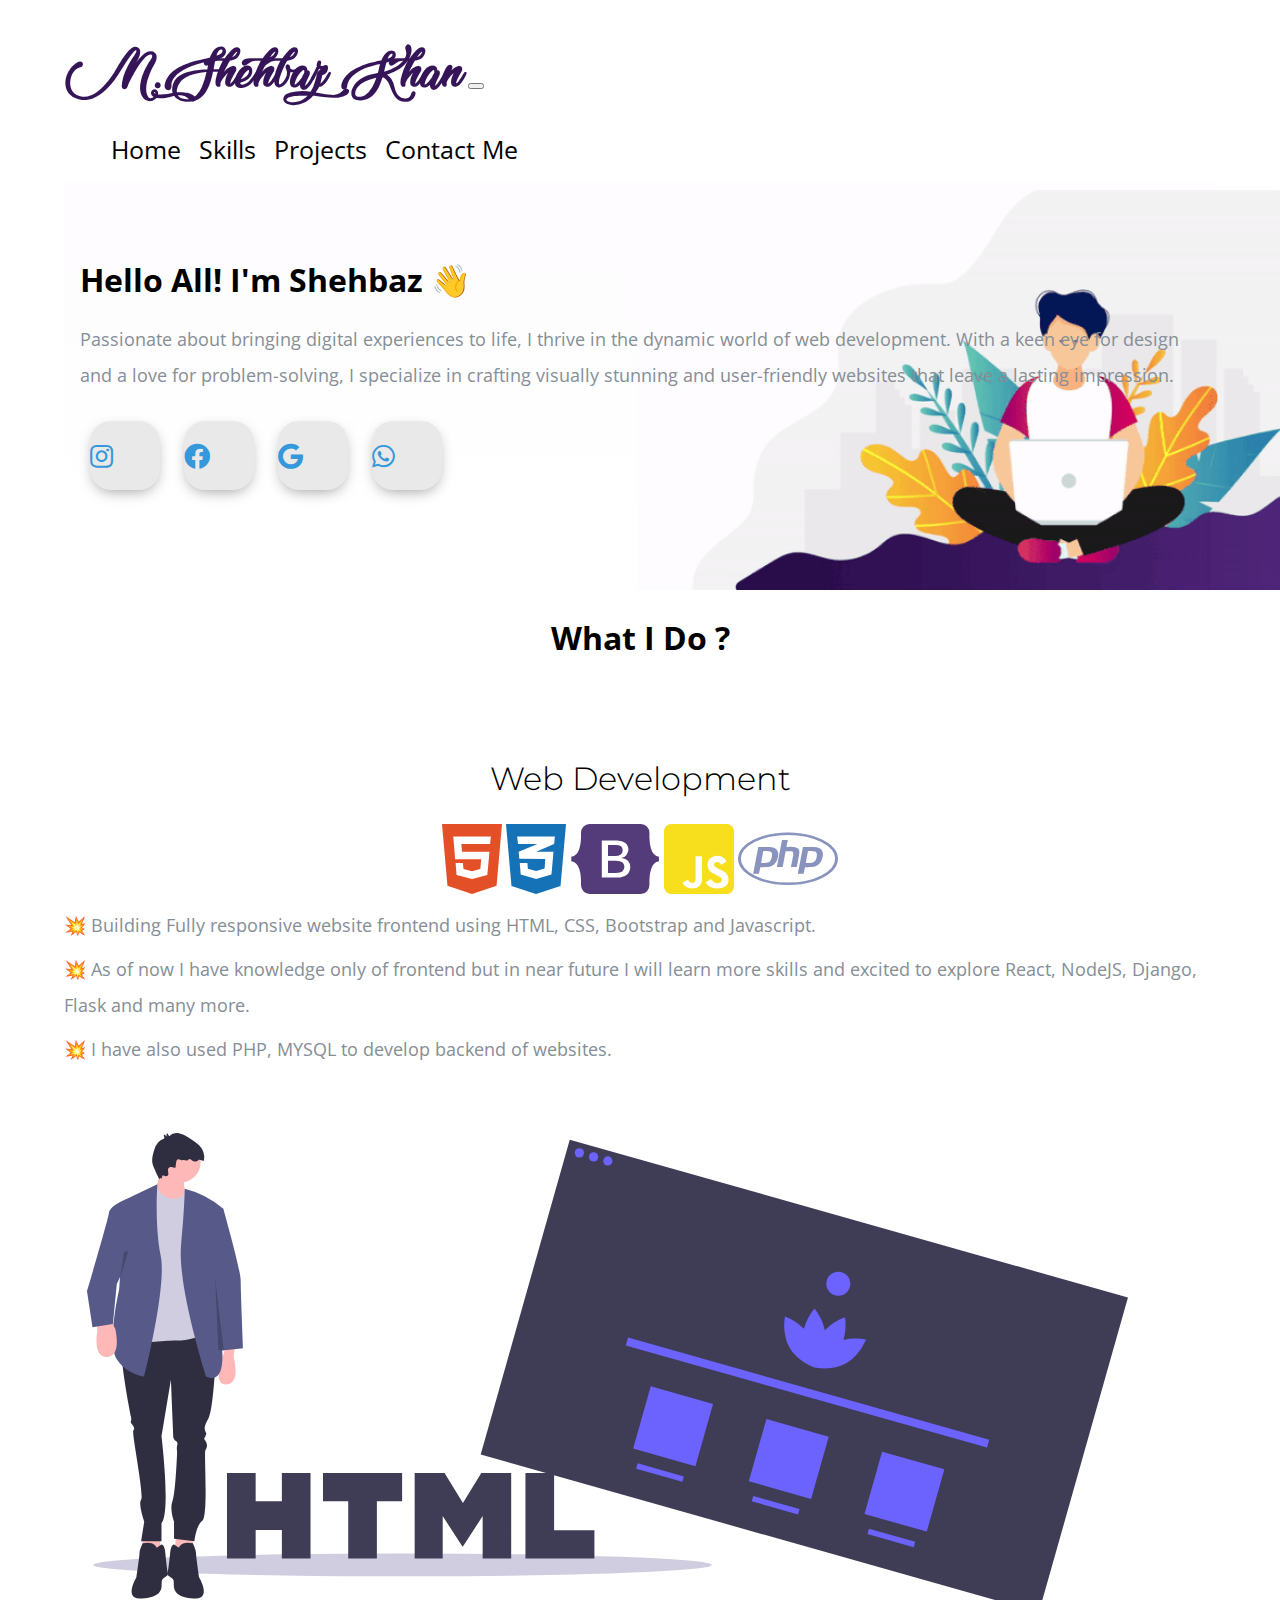
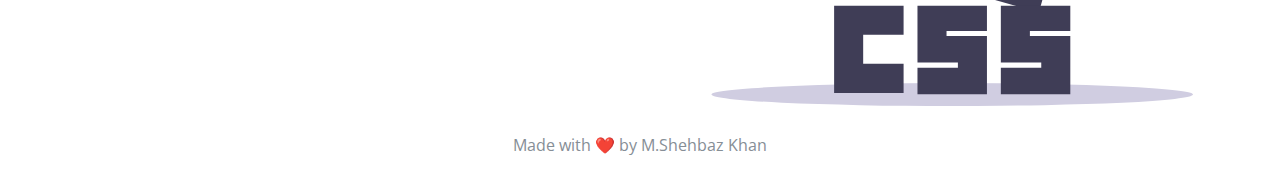
<file: index.html>
<!DOCTYPE html>
<html lang="en" dir="ltr">

<head>
  <meta charset="utf-8">
  <meta name="viewport" content="width=device-width,initial-scale=1">
  <title>Shehbaz's Portfolio</title>
  <link rel="icon" href="Image/cropped_image.png">
  <link rel="stylesheet" href="https://stackpath.bootstrapcdn.com/bootstrap/4.5.0/css/bootstrap.min.css" integrity="sha384-9aIt2nRpC12Uk9gS9baDl411NQApFmC26EwAOH8WgZl5MYYxFfc+NcPb1dKGj7Sk" crossorigin="anonymous">
  <link rel="stylesheet" href="css/style.css">
  
  <link href="https://fonts.googleapis.com/css2?family=Arizonia&family=Montserrat:wght@400;800&display=swap" rel="stylesheet">
  <link href="https://fonts.googleapis.com/css2?family=Open+Sans:wght@700&display=swap" rel="stylesheet">
  <link rel="stylesheet" href="https://use.fontawesome.com/releases/v5.4.1/css/all.css" />
  <link rel="stylesheet" href="https://cdnjs.cloudflare.com/ajax/libs/font-awesome/5.13.1/css/all.min.css">
  <script src="https://code.jquery.com/jquery-3.5.1.slim.min.js" integrity="sha384-DfXdz2htPH0lsSSs5nCTpuj/zy4C+OGpamoFVy38MVBnE+IbbVYUew+OrCXaRkfj" crossorigin="anonymous"></script>
  <script src="https://cdn.jsdelivr.net/npm/popper.js@1.16.0/dist/umd/popper.min.js" integrity="sha384-Q6E9RHvbIyZFJoft+2mJbHaEWldlvI9IOYy5n3zV9zzTtmI3UksdQRVvoxMfooAo" crossorigin="anonymous"></script>
  <script src="https://stackpath.bootstrapcdn.com/bootstrap/4.5.0/js/bootstrap.min.js" integrity="sha384-OgVRvuATP1z7JjHLkuOU7Xw704+h835Lr+6QL9UvYjZE3Ipu6Tp75j7Bh/kR0JKI" crossorigin="anonymous"></script>
</head>
<body class="container-fluid body_section">
        <header>
              <nav class="navbar navbar-expand-lg navbar-light ">
                <a class="navbar-brand brand-name" href="#">M.Shehbaz Khan</a>
                <button class="navbar-toggler" type="button" data-toggle="collapse" data-target="#navbarSupportedContent" aria-controls="navbarSupportedContent" aria-expanded="false" aria-label="Toggle navigation">
                  <span class="navbar-toggler-icon"></span>
                </button>
        
                <div class="collapse navbar-collapse" id="navbarSupportedContent">
                  <ul class="navbar-nav ml-auto">
                    <li class="nav-item">
                      <a class="nav-link headerachor" href="index.html">Home</a>
                    </li>
                    <!-- <li class="nav-item">
                      <a class="nav-link headerachor" href="Education.html">Education</a>
                    </li> -->
                    <li class="nav-item">
                      <a class="nav-link headerachor" href="skill.html">Skills</a>
                    </li>
                    <li class="nav-item">
                      <a class="nav-link headerachor" href="Project.html">Projects</a>
                    </li>
                    <li class="nav-item">
                      <a class="nav-link headerachor" href="contact.html">Contact Me</a>
                    </li>
                  </ul>
              </nav>
          </header>

          <section id = "Home">
              <div class="row column1">
                <div class="col-lg-6 col-md-6 first-image">
                    <img class = "boyimage" src="Image/20200630_162659.gif" alt="">
                </div>  
                  <div class="col-lg-6 section-1">
                      <h1 class = "Hello">Hello All! I'm Shehbaz <span class="wave">👋</span></h1>
                      <p>Passionate about bringing digital experiences to life, I thrive in the dynamic world of web development. With a keen eye for design and a love for problem-solving, I specialize in crafting visually stunning and user-friendly websites that leave a lasting impression.</p>
                          <div class=social_media_icon>
                            <a class="btn" href="https://www.instagram.com/vip_shehbaz/" target=_blank>
                              <i class="fab fa-instagram"></i>
                            </a>
                            <a class="btn" href="https://www.facebook.com/MShehbazKhanz/" target=_blank>
                              <i class="fab fa-facebook" aria-hidden="true"></i>
                            </a>
                            <!-- <a class="btn" href="https://github.com/AjitVerma15" target=_blank>
                              <i class="fab fa-github"></i>
                            </a> -->
                            <a class="btn" href="https://mail.google.com/mail/u/0/#sent?compose=GTvVlcSKjfqsltxrrrlXZNSRkzfxcgHsvbzrlJClmTCcjzVpjtSgfCDBtSnSHCVPSMNmChPHfBPTm" target=_blank>
                              <i class="fab fa-google"></i>
                            </a>
                            <a class="btn" href="https://wa.me/+923183790054" target=_blank>
                              <i class="fab fa-whatsapp"></i>
                            </a>
                          </div>
                  </div>
                  <div class="Image-boy col-lg-6"><img class="boy" src="Image/Boy-image.png" alt=""></div>
              </div>
          </section>


          <section id=Whatido>
            <h1>What I Do ?</h1>
              <!-- <div class = "row feature-1">
                  <div class="col-lg-6 col-md-6 Feature-first-image ">
                    <img class = "Feature-svg-image" src="Image/Data_Analysis.svg" alt="">
                  </div>
                  <div class="col-lg-6 col-md-6">
                    <h1 class= "Feature-Heading" >Data Analytics & ML</h1>
                    <ul class = "dev-icon">
                      <li><i class="fab fa-python fa-5x" style="color:#3776ab"></i></li>
                      <li><img class="numpy" src="Image/numpy-ar21.svg" alt=""></li>
                      <li><img class = "pandas" src="Image/kindpng_5747046.png" alt=""></li>
                    </ul>
                    <div class = "Data-Analytic">
                      <p class ="Features-paragraph">
                         💥 Developing Models that clean, tranform and analyse raw data to discover useful information,
                         in order to make conclusions about the data.</p>
                      <p  class ="Features-paragraph">
                         💥 Experience of working with different python Libraries like Numpy, Pandas, Matplotlib, Seaborn etc. and have knowledge of
                        Data analysis algorithms and techniques.</p>
                    </div>
                </div>
              </div> -->
              <div class="row feature-2">
                <div class="col-lg-6 col-md-6 feature-web">
                  <h1 class="Feature-Heading">Web Development</h1>
                  <ul class = "dev-icon">
                    <li><i class="fab fa-html5 fa-5x" style="color:#e34f26"></i></li>
                    <li><i class="fab fa-css3-alt fa-5x" style="color:#1572b6"></i></li>
                    <li><i class="fab fa-bootstrap fa-5x" style="color:#543b79"></i></li>
                    <li><i class="fab fa-js-square fa-5x" style="color:#f7df1e"></i></li>
                    <li><i class="fab fa-php fa-5x" style="color:#8993be"></i></li>
                
                  </ul>
                  <div class = "Data-Analytic">
                    <p class ="Features-paragraph">
                       💥 Building Fully responsive website frontend using HTML, CSS, Bootstrap and Javascript.</p>
                    <p  class ="Features-paragraph">
                       💥 As of now I have knowledge only of frontend but in near future I will learn more skills and excited to explore React, NodeJS, Django, Flask and many more.</p>
                      <p  class ="Features-paragraph">
                       💥 I have also used  PHP, MYSQL to develop backend of websites.</p>
                      </div>
                </div>
                 <div class="col-lg-6 col-md-6 Feature-second-image ">
                  <img class = "Feature-svg-image" src="Image/website.svg" alt="">
                </div>
              <!--  </div>
              <div class="row feature-3">
                <div class = "col-lg-6 col-md-6 Feature-third-image">
                    <img class = "Feature-svg-image-3" src="Image/Coding.svg" alt="">
                  </div>
                  <div class="col-lg-6 col-md-6 feature-coding">
                    <h1 class="Feature-Heading">Data Structures and Algorithms</h1>
                    <ul class = "dev-icon">
                     <li></li>
                     <li><i class="fas fa-laptop-code fa-4x"></i></li>
                     
                     <li><i class="fas fa-file-code fa-4x" style="color: #a8afcb;"></i></li>
                    </ul>
                    <div class = "Data-Analytic">
                      <p class ="Features-paragraph">
                         💥 I have knowledge of Data Structures like Hash Tables, Trees, Tries, Graphs, and various algorithms for solving various problems efficiently.</p>
                      <p  class ="Features-paragraph">
                         💥 As I know Data Structures and Algorithms are the heart of programming, so I love to solve programming questions in different competitive websites like Codeforces, Codechef, Hackerrank and many more.</p>
                        </div>
                  </div>
              </div> -->
               
        
          </section>
    <footer class=footer>Made with ❤️ by M.Shehbaz Khan</footer>
</body>
</html>
</file>
<file: css/style.css>
body{
    font-family: 'Open Sans', sans-serif;
    margin: 0;
  }
.body_section{
    padding : 3% 5% 1%;
}

p{
  font-size: 18px;
}

  a{
    text-decoration: none;
  }

  @font-face{
    font-family: "Lovely Home";
    src:local('Lovely Home'), 
    url("../Image/LovelyHome-9aBZ.ttf") format('truetype');

  }

.brand-name ,.navbar-light .navbar-brand{
      /* font-family: "Brush Script MT"; */
      /* margin-bottom: 3px; */
      font-family: "Lovely Home";
      font-size: 50px;
      font-weight: bold;
      color: #351458;
  }



  .headerachor {
    color: black;
    margin: 0 7px 0 7px;
    font-size: 25px;
  }

  .headerachor:hover {
    background-color: #f1f1f1;
    border-radius: 10px;
  }

  /* Section 1 */
   .column1{
       background-image: linear-gradient(#fefcfe,#ffffff);
       padding : 8px 16px;
   }

  .section-1{
    margin-top: 6%;
    text-align: left;
    position: relative;
}
span.wave {
  animation-name: wave-animation;
  animation-duration: 2.5s;
  animation-iteration-count: infinite;
  transform-origin: 70% 70%;
  display: inline-block;
}

@keyframes wave-animation {
    0% { transform: rotate(  0.0deg) }
   10% { transform: rotate(-10.0deg) }
   20% { transform: rotate( 12.0deg) }
   30% { transform: rotate(-10.0deg) }
   40% { transform: rotate(  9.0deg) }
   50% { transform: rotate(  0.0deg) }
  100% { transform: rotate(  0.0deg) }
}

.first-image{
    position: absolute;
    right:0;
}
.boyimage{
  height: 400px;
}

@media only screen and (max-width : 1183px){
  .first-image{
    right:160px;
  }

}
.boy{
  width: 100%;
  height: 100%;
  animation: bounce 1.2s;
  animation-direction: alternate;
  animation-iteration-count: infinite;
}

@keyframes bounce{
  from{
      transform: translate3d(0,0,0);
  }
  to{
      transform: translate3d(0,20px,0);
  }
}

.Image-boy{
  text-align: center;
  align-items: center;
}

@media only screen and (min-width:951px){
  .Image-boy{
    display:none;
  }
}
  .Hello{
      margin-bottom: 20px;
  }
  p{
      line-height: 2;
      color: #868e96;
  }


  .btn {
    display: inline-block;
    width: 4.37rem;
    height: 4.37rem;
    background: #e9e9e9;
    padding: 0px 0px;
    margin: 10px;
    border-radius: 30%;
    box-shadow: 0 5px 15px -5px #00000070;
    color: #3498db;
    overflow: hidden;
    position: relative;
  }

  .btn i {
    line-height: 70px;
    font-size: 1.625rem;
    transition: 0.2s linear;
  }

  .btn:hover i {
    transform: scale(1.3);
    color: #f1f1f1;
  }

  .btn::before {
    content: "";
    position: absolute;
    width: 120%;
    height: 120%;
    background: #3498db;
    transform: rotate(45deg);
    left: -110%;
    top: 90%;
  }




  .btn:hover::before {
    animation: aaa 0.7s 1;
    top: -10%;
    left: -10%;
  }

  @media only screen and (max-width:470px){
    .btn{
      width: 2.5rem;
      height: 2.5rem;
      margin: 7px;
    }
    .btn i {
      line-height: 40px;
      font-size: 1em;
    }
  }

 #Whatido{
     text-align: center;
     padding-top: 7%;
 }

  /* Section 2 */
  .feature-1{
      padding-top: 5%;
      text-align: center;
      }
  .feature-2{
    padding-top: 5%;
    text-align: center;
}
  .feature-3{
  padding-top: 5%;
  padding-bottom: 20px;
  text-align: center;
  }

  .Feature-Heading{
      font-family: "Montserrat";
      font-weight: 300;
  }

  .Feature-first-image{
      padding : 0 2% 10%;
  }

  .Feature-second-image{
      padding : 5% 2% 0;
  }





  .Feature-svg-image{
      width: 100%;
      height:100%;
  }
  .Feature-svg-image-3{
    width: 84%;
    height: 84%;
  }




  .dev-icon{
      list-style: none;
      display: inline;
      padding: 0%;
  }


  .numpy{
    max-width: 100%;
    width : 30%;
    height: 30%;
    padding-bottom: 7%;
  }

  .pandas{
    max-width: 100%;
    max-height: 100%;
    width : 23%;
    height: 15%;
    padding-bottom: 7%;
    padding-left :0;
  }

  li{
    display: inline;
  }

  .Data-Analytic{
      text-align: left;
  }

  .Features-paragraph{
      margin-top : 8px;
      margin-bottom: 8px;
  }

  @media only screen and (max-width : 764px){
    .feature-2{
      display: flex;
      flex-direction: column;
    }
    .feature-web{
      order:2;
    }
      
      .brand-name ,.navbar-light .navbar-brand{
      /* font-family: "Brush Script MT"; */
      /* margin-bottom: 3px; */
      font-family: "Lovely Home";
      font-size: 40px;
      font-weight: bold;
      color: #351458;
  }
  }
  @media only screen and (max-width : 991px) and (min-width: 951px){
    .section-1{
      margin-top: auto;
      padding-right: 400px;
    }
  }
  @media only screen and (max-width : 950px){

    body,html{
      text-align: center;
      font-size: 16px;
      line-height: normal;
    }
    .Hello{
      margin-bottom: 10px;
    }
    h1{
      font-size: 25px;
    }
    p{
      font-size: 15px;
      line-height: normal;
    }
      .section-1{
          text-align: center;
      }
      .first-image{
          display: none;
      }

      .pandas{
        width: 23%;
        height: 15%;
      }
  }




footer{
  padding-top: 2%;
  color: #868e96;
  text-align: center;
}
</file>
